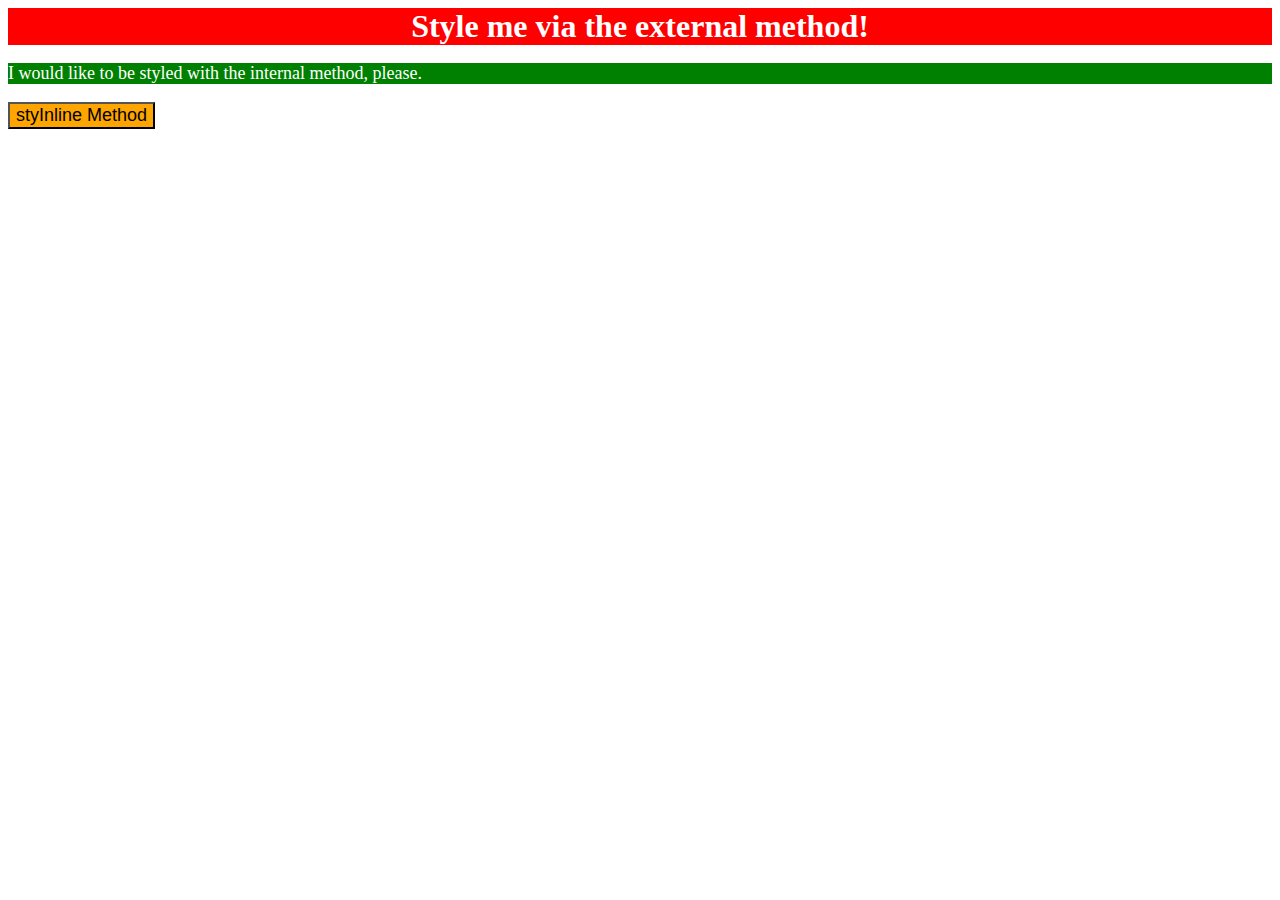
<file: foundations/01-css-methods/index.html>
<!DOCTYPE html>
<html lang="en">
  <head>
    <meta charset="UTF-8">
    <meta http-equiv="X-UA-Compatible" content="IE=edge">
    <meta name="viewport" content="width=device-width, initial-scale=1.0">
    <link rel="stylesheet" href="style.css">
    <title>Methods for Adding CSS</title>
    <style>
      p {
        background-color: green;
        color: white;
        font-size: 18px;
      }
    </style>
  </head>
  <body>
    <div>Style me via the external method!</div>
    <p>I would like to be styled with the internal method, please.</p>
    <button style="background-color: orange; font-size: 18px;"> styInline Method</button>
  </body>
</html>
</file>
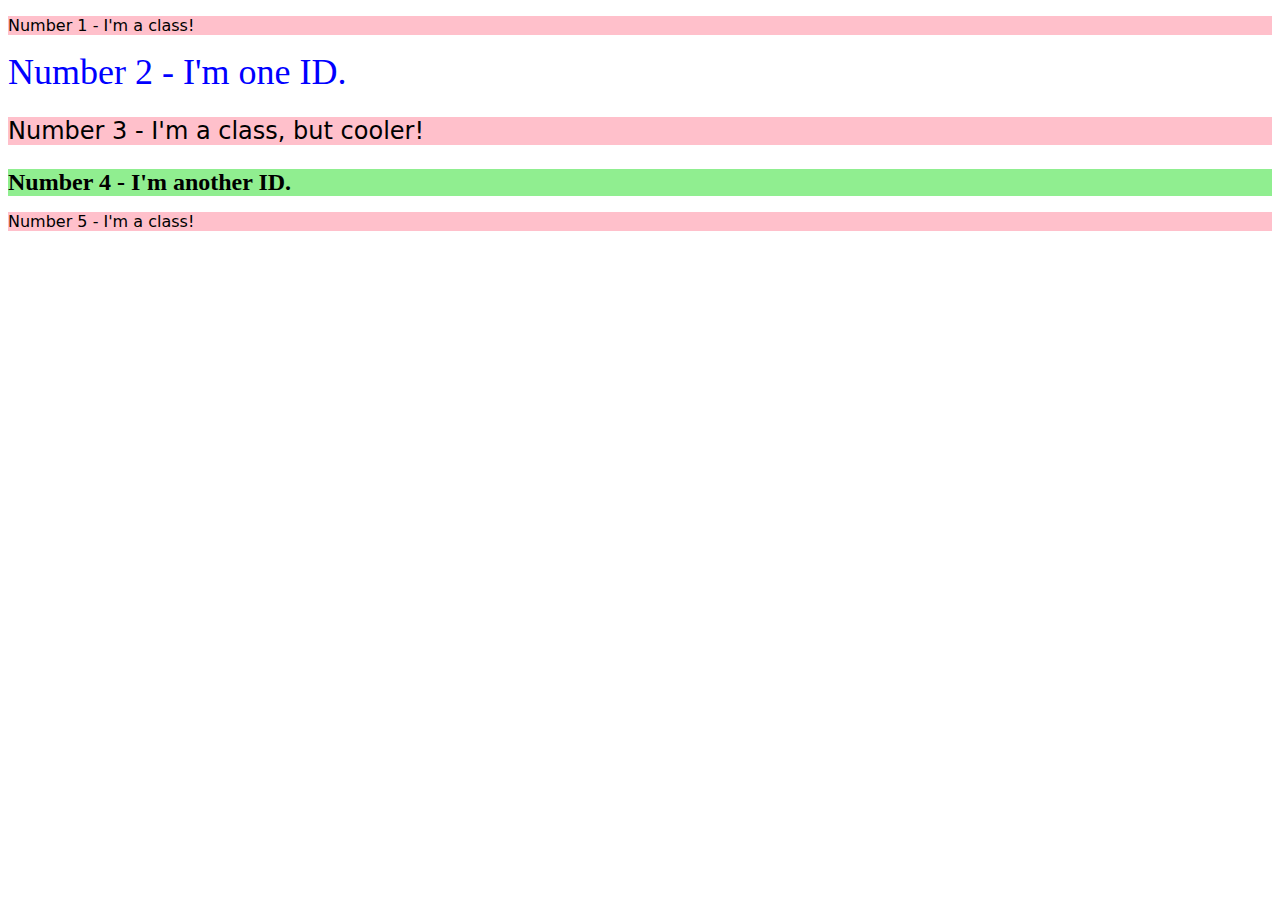
<file: foundations/02-class-id-selectors/index.html>
<!DOCTYPE html>
<html lang="en">
  <head>
    <meta charset="UTF-8">
    <meta http-equiv="X-UA-Compatible" content="IE=edge">
    <meta name="viewport" content="width=device-width, initial-scale=1.0">
    <title>Class and ID Selectors</title>
    <link rel="stylesheet" href="style.css">
  </head>
  <body>
    <p class="odd">Number 1 - I'm a class!</p>
    <div id="id1">Number 2 - I'm one ID.</div>
    <p class="odd fontsize">Number 3 - I'm a class, but cooler!</p>
    <div id="id2">Number 4 - I'm another ID.</div>
    <p class="odd">Number 5 - I'm a class!</p>
  </body>
</html>
</file>
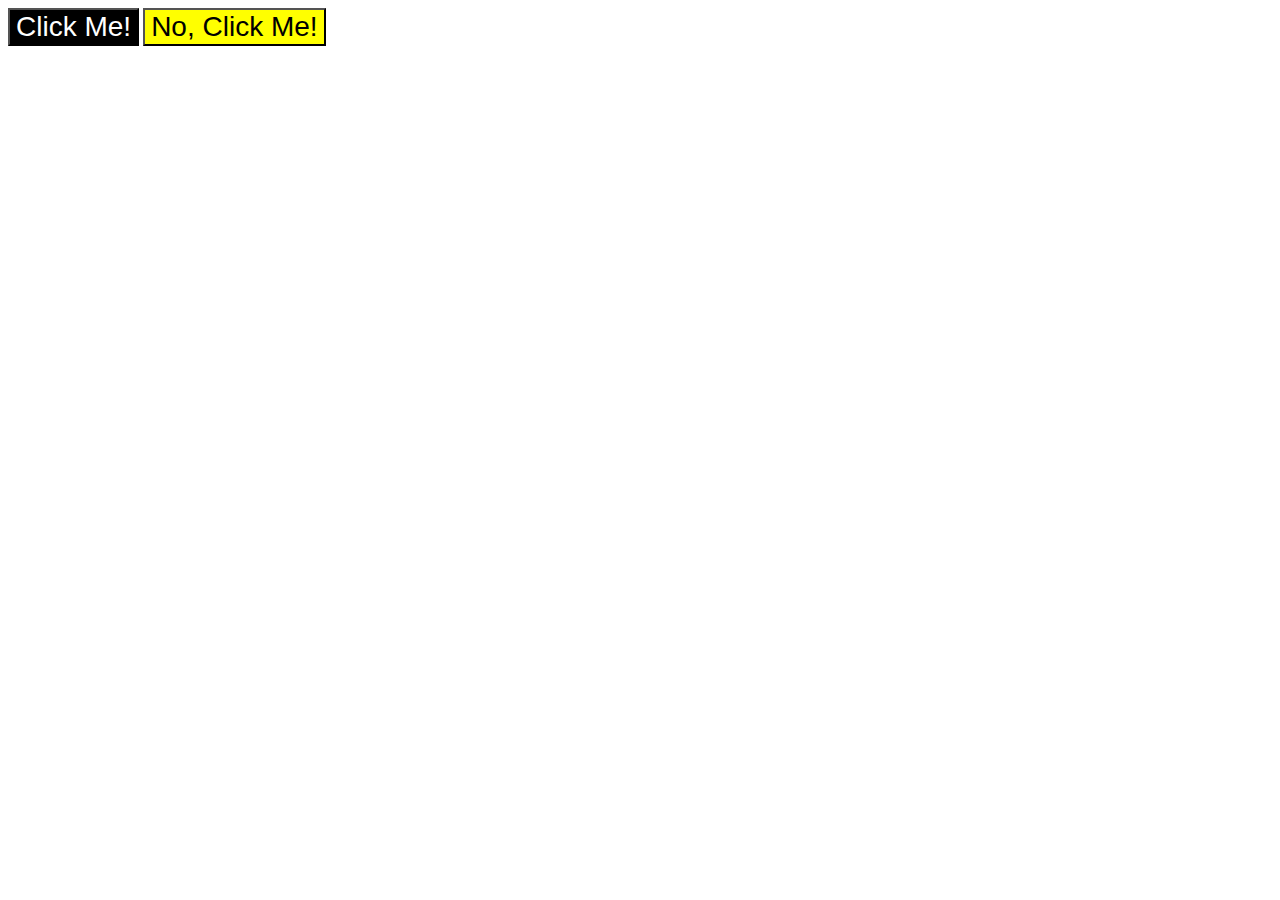
<file: foundations/03-grouping-selectors/index.html>
<!DOCTYPE html>
<html lang="en">
  <head>
    <meta charset="UTF-8">
    <meta http-equiv="X-UA-Compatible" content="IE=edge">
    <meta name="viewport" content="width=device-width, initial-scale=1.0">
    <title>Grouping Selectors</title>
    <link rel="stylesheet" href="style.css">
  </head>
  <body>
    <button class="black">Click Me!</button>
    <button class="yellow">No, Click Me!</button>
  </body>
</html>
</file>
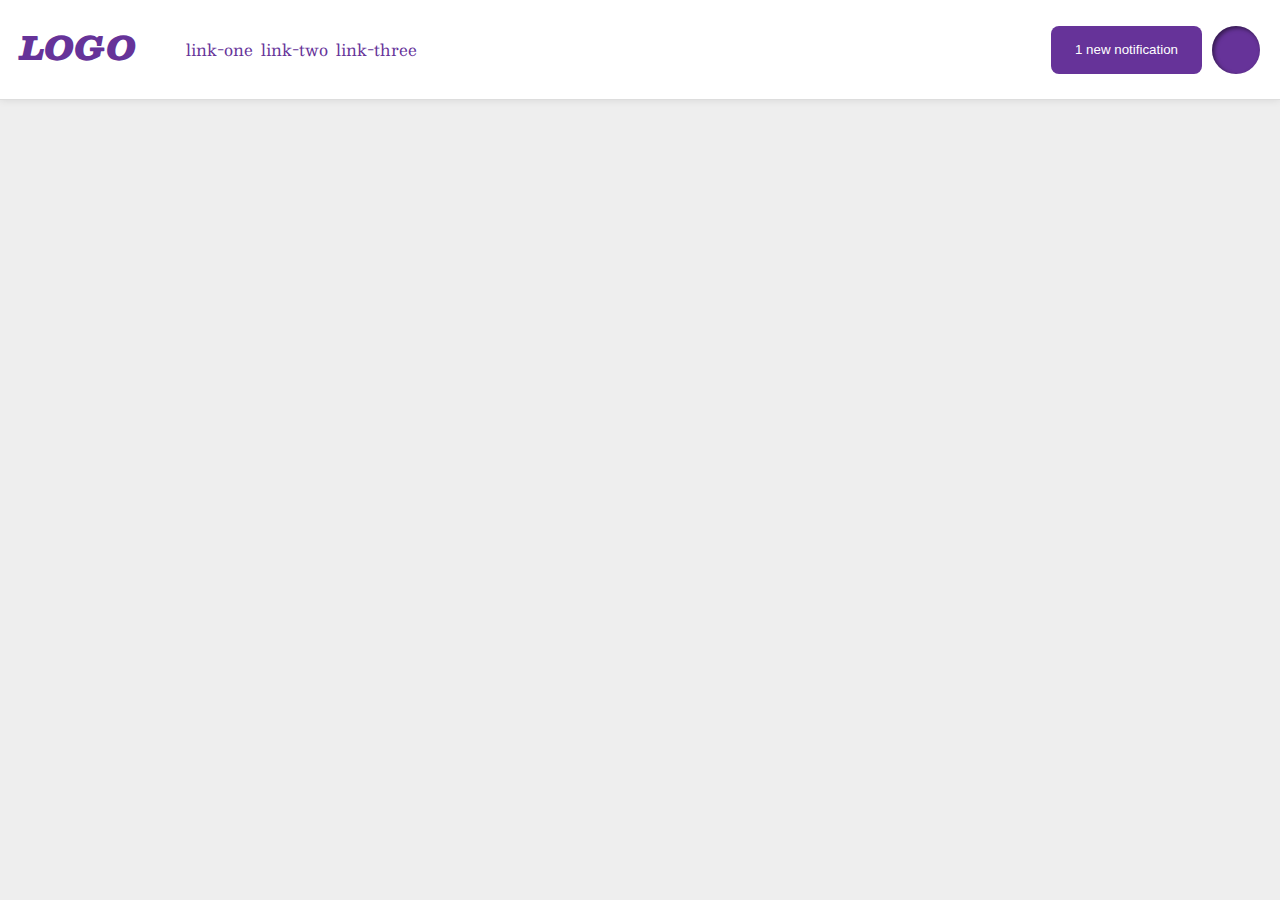
<file: foundations/flex/03-flex-header-2/index.html>
<!DOCTYPE html>
<html lang="en">

<head>
  <meta charset="UTF-8">
  <meta http-equiv="X-UA-Compatible" content="IE=edge">
  <meta name="viewport" content="width=device-width, initial-scale=1.0">
  <title>Flex Header 2</title>
  <link rel="stylesheet" href="style.css">
</head>

<body>
  <div class="header">
    <div class="left">
      <div class="logo">
        LOGO
      </div>
      <ul class="links">
        <li><a href="https://google.com">link-one</a></li>
        <li><a href="https://google.com">link-two</a></li>
        <li><a href="https://google.com">link-three</a></li>
      </ul>
    </div>
    <div class="right">
      <button class="notifications">
        1 new notification
      </button>
      <div class="profile-image"></div>
    </div>
  </div>
</body>

</html>
</file>
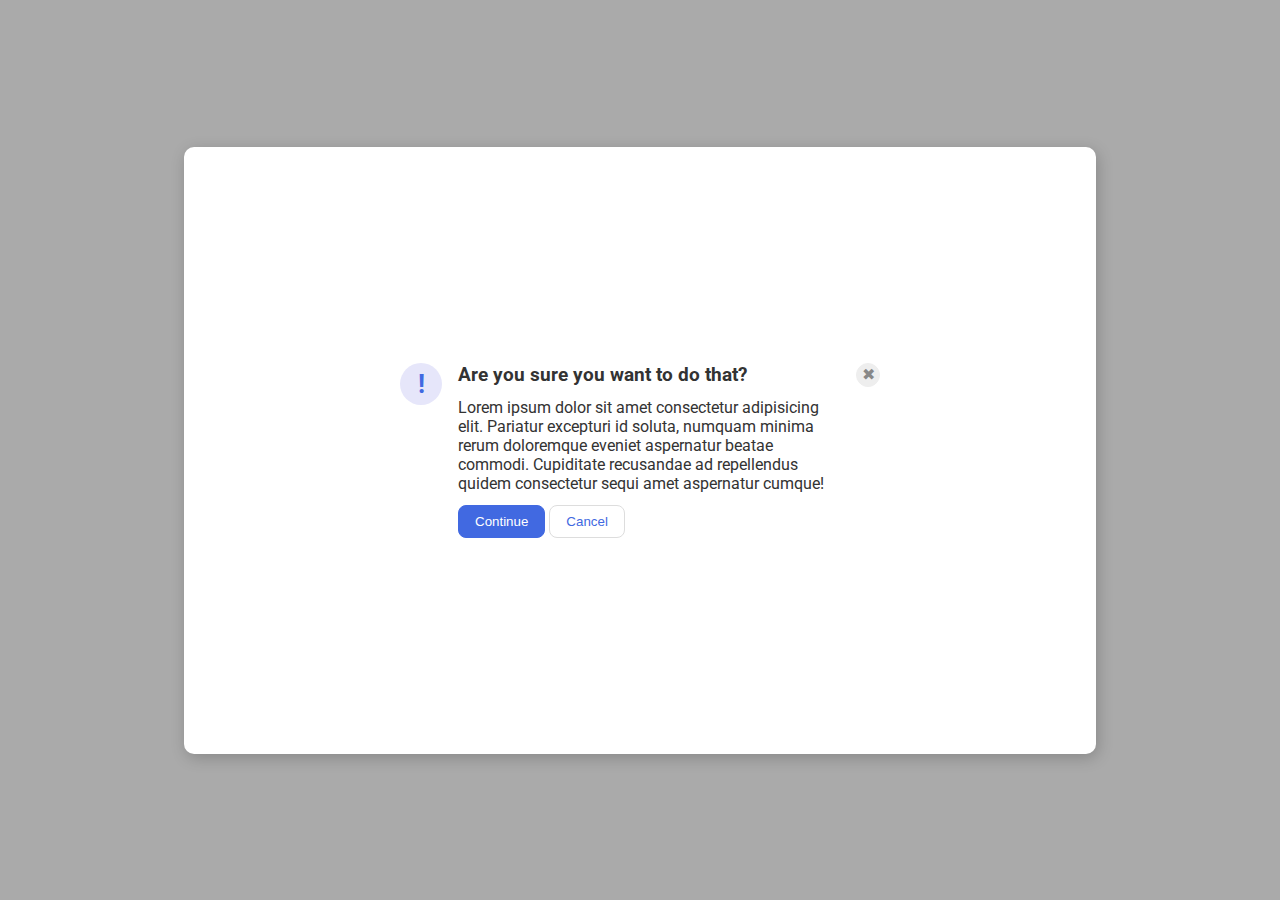
<file: foundations/flex/05-flex-modal/index.html>
<!DOCTYPE html>
<html lang="en">

<head>
  <meta charset="UTF-8">
  <meta http-equiv="X-UA-Compatible" content="IE=edge">
  <meta name="viewport" content="width=device-width, initial-scale=1.0">
  <link rel="stylesheet" href="style.css">
  <title>Modal</title>
</head>

<body>
  <div class="modal">
    <div class="icon">!</div>
    <div class="content">
      <div class="header">Are you sure you want to do that?</div>
      <div class="text">Lorem ipsum dolor sit amet consectetur adipisicing elit. Pariatur excepturi id soluta, numquam
        minima rerum doloremque eveniet aspernatur beatae commodi. Cupiditate recusandae ad repellendus quidem
        consectetur sequi amet aspernatur cumque!</div>
      <div class="buttons">
        <button class="continue">Continue</button>
        <button class="cancel">Cancel</button>
      </div>
    </div>
    <button class="close-button">✖</button>
  </div>
</body>

</html>
</file>
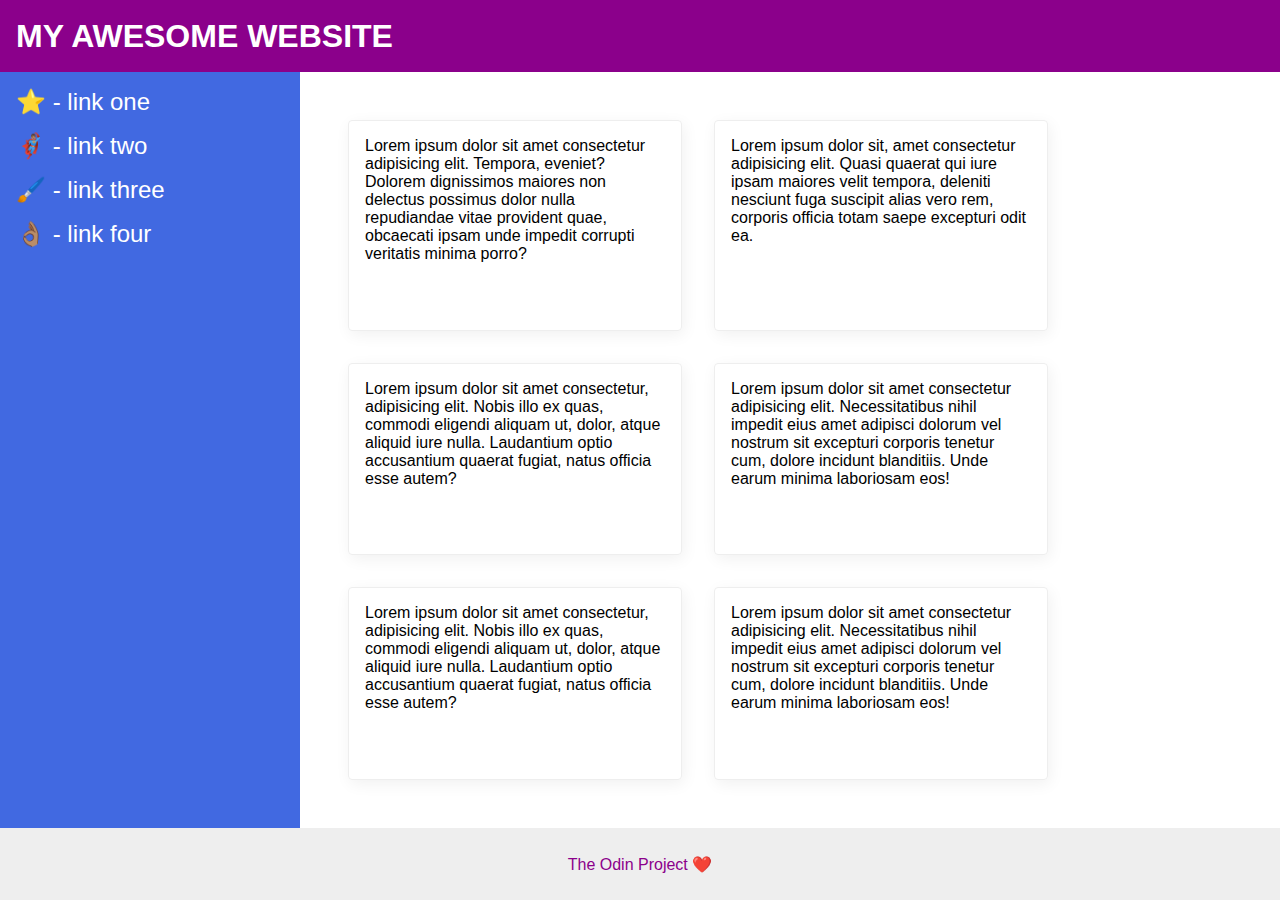
<file: foundations/flex/07-flex-layout-2/index.html>
<!DOCTYPE html>
<html lang="en">

<head>
  <meta charset="UTF-8">
  <meta http-equiv="X-UA-Compatible" content="IE=edge">
  <meta name="viewport" content="width=device-width, initial-scale=1.0">
  <title>The Holy Grail</title>
  <link rel="stylesheet" href="style.css">
</head>

<body>
  <div class="header">
    MY AWESOME WEBSITE
  </div>

  <div class="body">
    <div class="sidebar">
      <ul>
        <li><a href="#">⭐ - link one</a></li>
        <li><a href="#">🦸🏽‍♂️ - link two</a></li>
        <li><a href="#">🖌️ - link three</a></li>
        <li><a href="#">👌🏽 - link four</a></li>
      </ul>
    </div>
    <div class="container">
      <div class="card">Lorem ipsum dolor sit amet consectetur adipisicing elit. Tempora, eveniet? Dolorem dignissimos
        maiores non delectus possimus dolor nulla repudiandae vitae provident quae, obcaecati ipsam unde impedit
        corrupti
        veritatis minima porro?</div>
      <div class="card">Lorem ipsum dolor sit, amet consectetur adipisicing elit. Quasi quaerat qui iure ipsam maiores
        velit
        tempora, deleniti nesciunt fuga suscipit alias vero rem, corporis officia totam saepe excepturi odit ea.</div>
      <div class="card">Lorem ipsum dolor sit amet consectetur, adipisicing elit. Nobis illo ex quas, commodi eligendi
        aliquam ut, dolor, atque aliquid iure nulla. Laudantium optio accusantium quaerat fugiat, natus officia esse
        autem?
      </div>
      <div class="card">Lorem ipsum dolor sit amet consectetur adipisicing elit. Necessitatibus nihil impedit eius amet
        adipisci dolorum vel nostrum sit excepturi corporis tenetur cum, dolore incidunt blanditiis. Unde earum minima
        laboriosam eos!</div>
      <div class="card">Lorem ipsum dolor sit amet consectetur, adipisicing elit. Nobis illo ex quas, commodi eligendi
        aliquam ut, dolor, atque aliquid iure nulla. Laudantium optio accusantium quaerat fugiat, natus officia esse
        autem?
      </div>
      <div class="card">Lorem ipsum dolor sit amet consectetur adipisicing elit. Necessitatibus nihil impedit eius amet
        adipisci dolorum vel nostrum sit excepturi corporis tenetur cum, dolore incidunt blanditiis. Unde earum minima
        laboriosam eos!</div>
    </div>
  </div>

  <div class="footer">
    The Odin Project ❤️
  </div>
</body>

</html>
</file>
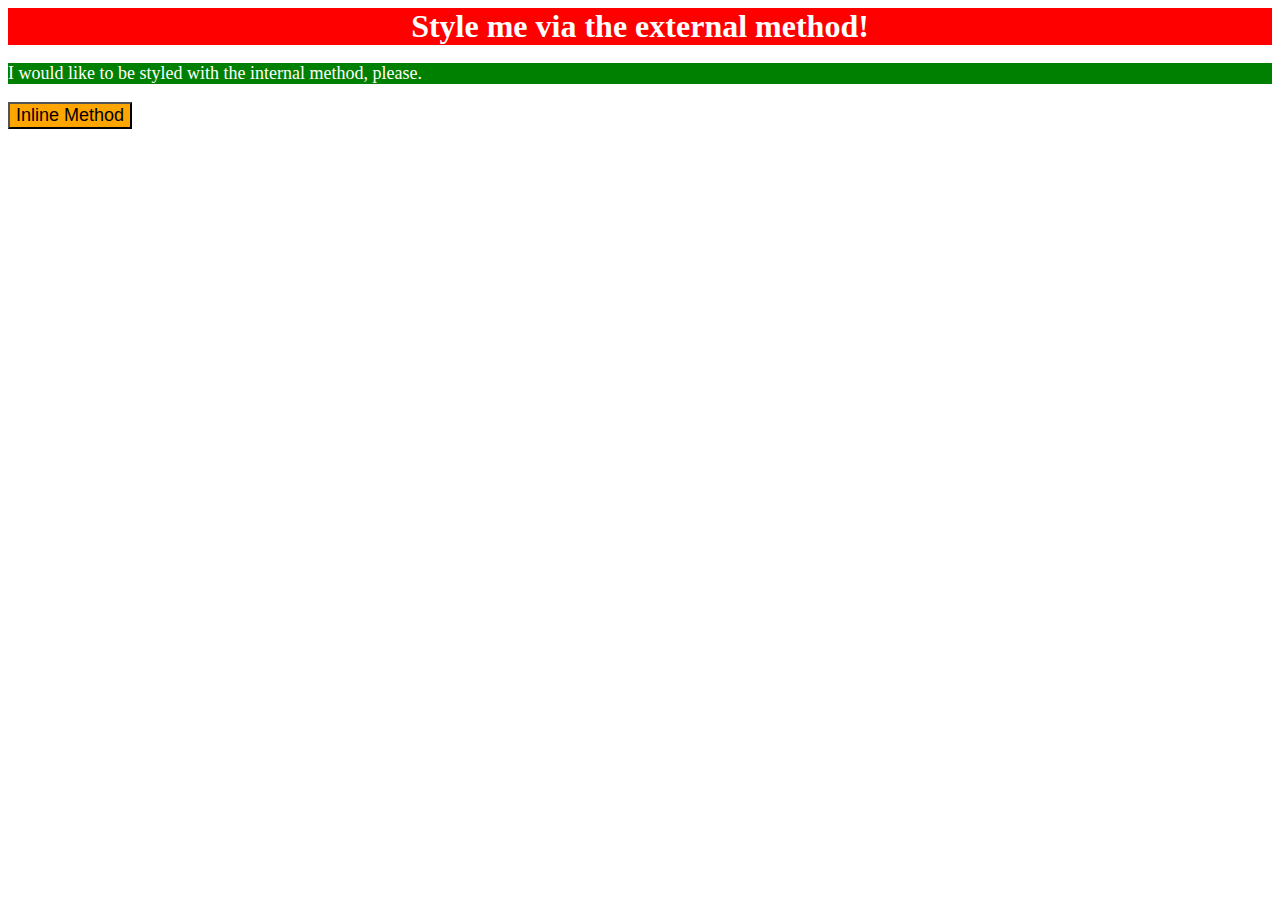
<file: foundations/intro-to-css/01-css-methods/index.html>
<!DOCTYPE html>
<html lang="en">
  <head>
    <meta charset="UTF-8">
    <meta http-equiv="X-UA-Compatible" content="IE=edge">
    <meta name="viewport" content="width=device-width, initial-scale=1.0">
    <link rel="stylesheet" href="style.css">
    <title>Methods for Adding CSS</title>
    <style>
      /*  a green background, white text, and a font size of 18px */
      p {
        background-color: green;
        color: white;
        font-size: 18px;
      }
    </style>
  </head>
  <body>
    <div>Style me via the external method!</div>
    <p>I would like to be styled with the internal method, please.</p>
    <button style="background-color: orange; font-size: 18px;">Inline Method</button>
  </body>
</html>
</file>
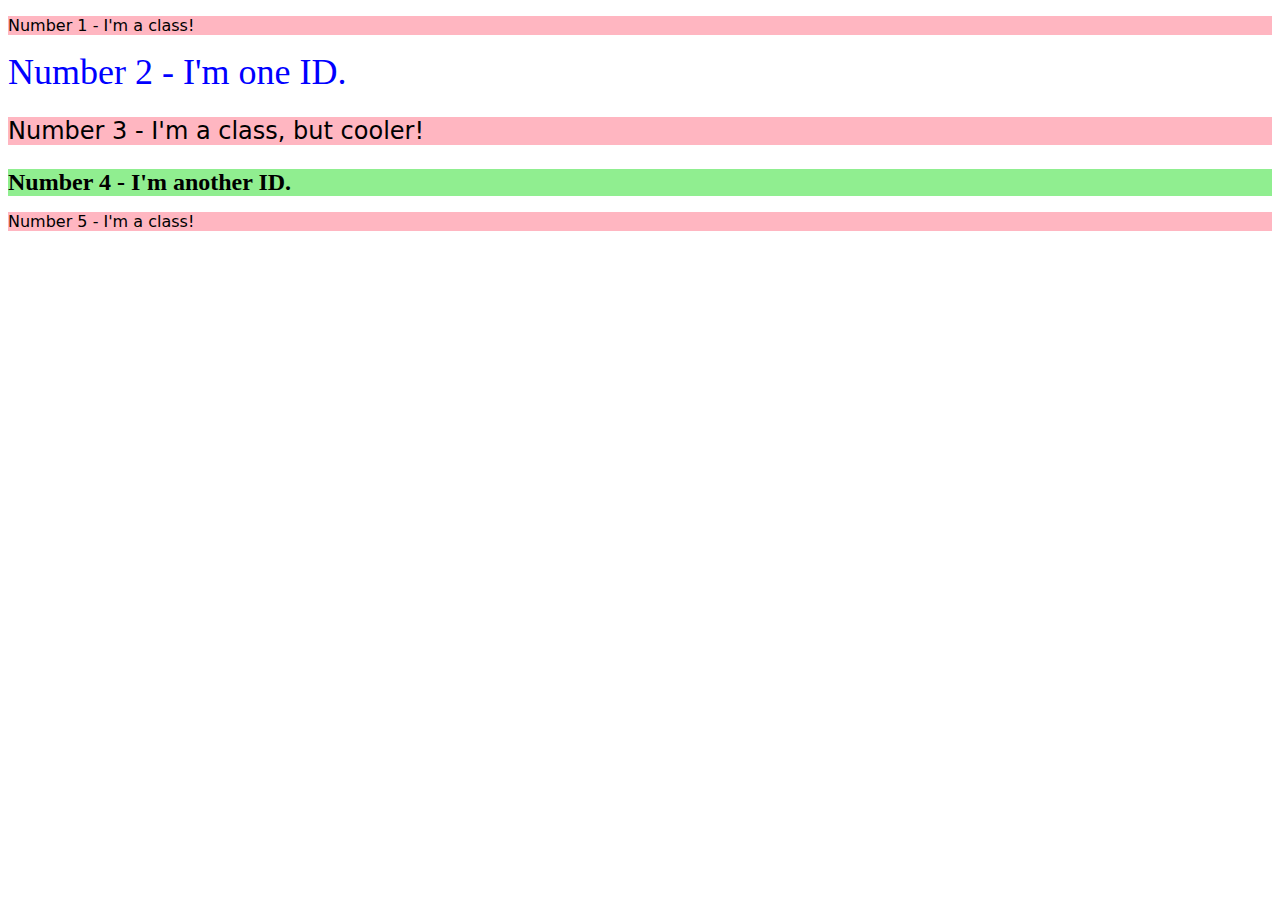
<file: foundations/intro-to-css/02-class-id-selectors/index.html>
<!DOCTYPE html>
<html lang="en">
  <head>
    <meta charset="UTF-8">
    <meta http-equiv="X-UA-Compatible" content="IE=edge">
    <meta name="viewport" content="width=device-width, initial-scale=1.0">
    <title>Class and ID Selectors</title>
    <link rel="stylesheet" href="style.css">
  </head>
  <body>
    <p class="odd">Number 1 - I'm a class!</p>
    <div class="even" id="second">Number 2 - I'm one ID.</div>
    <p class="odd increase-font">Number 3 - I'm a class, but cooler!</p>
    <div class="even" id="fourth">Number 4 - I'm another ID.</div>
    <p class="odd">Number 5 - I'm a class!</p>
  </body>
</html>
</file>
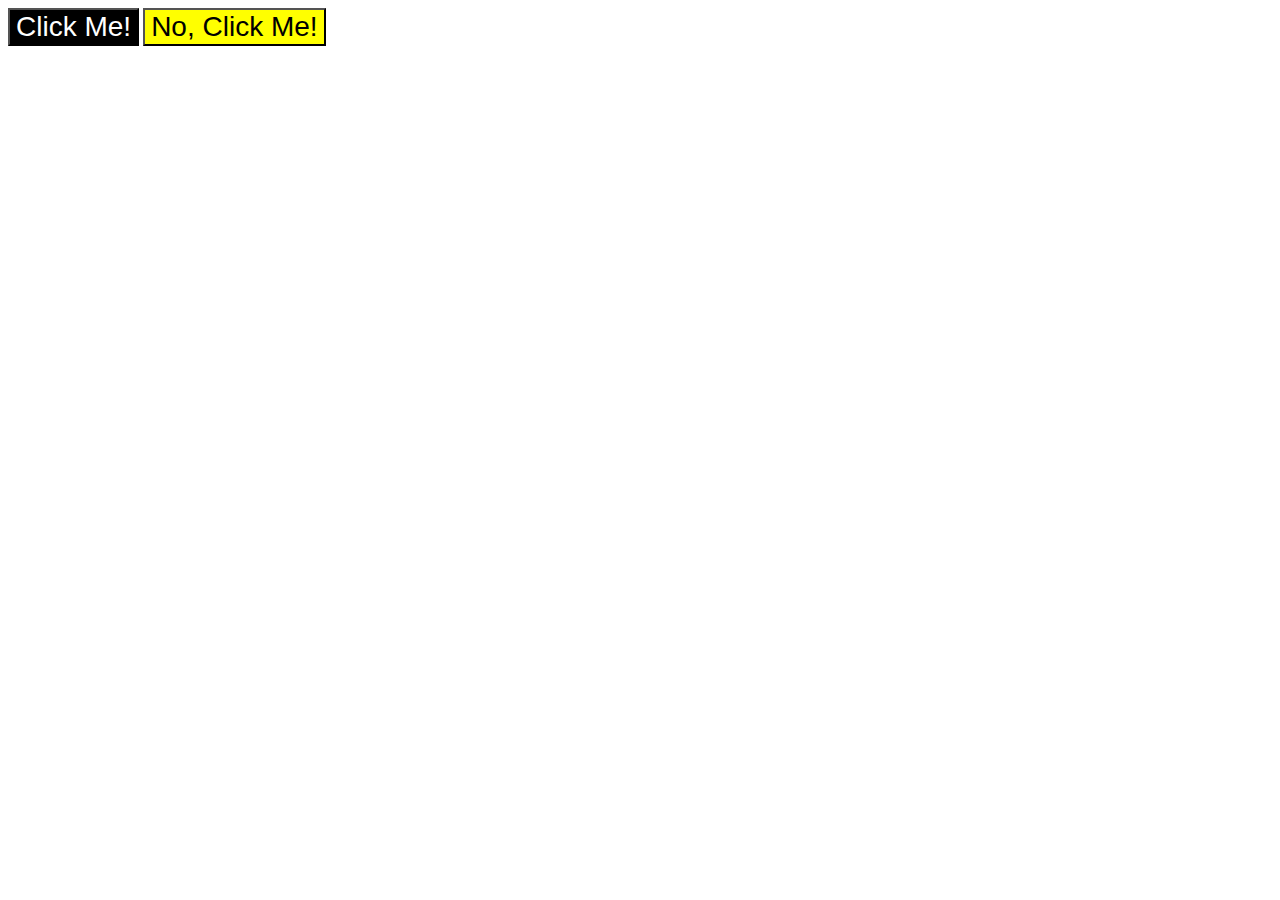
<file: foundations/intro-to-css/03-grouping-selectors/index.html>
<!DOCTYPE html>
<html lang="en">
  <head>
    <meta charset="UTF-8">
    <meta http-equiv="X-UA-Compatible" content="IE=edge">
    <meta name="viewport" content="width=device-width, initial-scale=1.0">
    <title>Grouping Selectors</title>
    <link rel="stylesheet" href="style.css">
  </head>
  <body>
    <button class="first">Click Me!</button>
    <button class="second">No, Click Me!</button>
  </body>
</html>
</file>
<file: foundations/01-css-methods/style.css>
div {
    background-color: red;
    color: white;
    font-size: 32px;
    text-align: center;
    font-weight: 900;
}
</file>
<file: foundations/02-class-id-selectors/style.css>
.odd {
    background-color: pink;
    font-family: 'Verdana', 'dejavu sans', sans-serif;
}

#id1 {
    color: blue;
    font-size: 36px;
}

.fontsize {
    font-size: 24px;
}

#id2 {
    background-color: lightgreen;
    font-size: 24px;
    font-weight: bold;
}
</file>
<file: foundations/03-grouping-selectors/style.css>
.black, 
.yellow {
    font-size: 28px;
    font-family: 'Helvetica', 'Times New Roman', sans-serif;
}

.black {
    background-color: black;
    color: white;
}

.yellow {
    background-color: yellow;
}
</file>
<file: foundations/flex/03-flex-header-2/style.css>
/* this is some magical font-importing.  
you'll learn about it later. */
@import url('https://fonts.googleapis.com/css2?family=Besley:ital,wght@0,400;1,900&display=swap');

body {
  margin: 0;
  background: #eee;
  font-family: Besley, serif;
}

.header {
  background: white;
  border-bottom: 1px solid #ddd;
  box-shadow: 0 0 8px rgba(0,0,0,.1);
}

.profile-image {
  background: rebeccapurple;
  box-shadow: inset 2px 2px 4px rgba(0,0,0,.5);
  border-radius: 50%;
  width: 48px;
  height: 48px;
}

.logo {
  color: rebeccapurple;
  font-size: 32px;
  font-weight: 900;
  font-style: italic;
}

button {
  border: none;
  border-radius: 8px;
  background: rebeccapurple;
  color: white;
  padding: 8px 24px;
}

a {
  /* this removes the line under our links */
  text-decoration: none;
  color: rebeccapurple;
}

ul {
  list-style-type: none;
}


.header {
  display: flex;
  align-items: center;
  justify-content: space-between;
}

ul {
  display: flex;
  gap: 8px;
}

.left ,
.right {
  display: flex;
  gap: 10px;
  padding: 20px;
}
</file>
<file: foundations/flex/05-flex-modal/style.css>
@import url('https://fonts.googleapis.com/css2?family=Roboto:wght@400;700&display=swap');

html, body {
  height: 100%;
}

body {
  font-family: Roboto, sans-serif;
  margin: 0;
  background: #aaa;
  color: #333;
  /* I'll give you this one for free lol */
  display: flex;
  align-items: center;
  justify-content: center;
}

.modal {
  background: white;
  width: 480px;
  border-radius: 10px;
  box-shadow: 2px 4px 16px rgba(0,0,0,.2);
}

.icon {
  color: royalblue;
  font-size: 26px;
  font-weight: 700;
  background: lavender;
  width: 42px;
  height: 42px;
  border-radius: 50%;
  display: flex;
  align-items: center;
  justify-content: center;
}

.close-button {
  background: #eee;
  border-radius: 50%;
  color: #888;
  font-weight: 400;
  font-size: 16px;
  height: 24px;
  width: 24px;
  display: flex;
  align-items: center;
  justify-content: center;
  border: 1px solid #eee;
  padding: 0;
}

button {
  cursor: pointer;
  padding: 8px 16px;
  border-radius: 8px;
}

button.continue {
  background: royalblue;
  border: 1px solid royalblue;
  color: white;
}

button.cancel {
  background: white;
  border: 1px solid #ddd;
  color: royalblue;
}

.modal {
  display: flex;
  gap: 16px;
  padding: 216px;
  justify-content: center;
}

.icon , 
.close-button {
  /* this keeps the icon from getting smashed by the text */
  flex-shrink: 0;
}

.text {
  margin-bottom: 12px;
}

.header {
  font-weight: bold;
  font-size: 1.2rem;
  margin-bottom: 12px;
}
</file>
<file: foundations/flex/07-flex-layout-2/style.css>
body {
  font-family: -apple-system, BlinkMacSystemFont, 'Segoe UI', Roboto, Oxygen, Ubuntu, Cantarell, 'Open Sans', 'Helvetica Neue', sans-serif;
  margin: 0;
  min-height: 100vh;
}

.header {
  height: 72px;
  background: darkmagenta;
  color: white;
}

.footer {
  height: 72px;
  background: #eee;
  color: darkmagenta;
}

.sidebar {
  width: 300px;
  background: royalblue;
  box-sizing: border-box;
}

.card {
  border: 1px solid #eee;
  box-shadow: 2px 4px 16px rgba(0,0,0,.06);
  border-radius: 4px;
}


/* Solution */
body {
  display: flex;
  flex-direction: column;
}

.header {
  display: flex;
  align-items: center;
  padding: 0 16px;
  font-size: 32px;
  font-weight: 900;
}

.body {
  flex: 1;
  display: flex;
}

.sidebar {
  flex-shrink: 0;
  padding: 16px;
}

ul {
  list-style-type: none;
  margin: 0;
  padding: 0;
}

li {
  margin-bottom: 16px;
}

a {
  color: white;
  text-decoration: none;
  font-size: 24px;
}

.container {
  padding: 48px;
  display: flex;
  flex-wrap: wrap;
  gap: 32px;
}

.card {
  padding: 16px;
  width: 300px;
}

.footer {
  display: flex;
  align-items: center;
  justify-content: center;
}
</file>
<file: foundations/intro-to-css/01-css-methods/style.css>
div {
    background-color: red;
    color: white;
    font-size: 32px;
    text-align: center;
    font-weight: bold;
}
</file>
<file: foundations/intro-to-css/02-class-id-selectors/style.css>
/* Add CSS Styling */
.odd {
    background-color: lightpink;
    font-family: 'Verdana', 'DejaVu Sans', sans-serif;
}

/* * **The second element**: blue text and a font size of 36px */

#second {
    color: blue;
    font-size: 36px;
}

.increase-font {
    font-size: 24px;
}
/* * **The fourth element**: a light green background, a font size of 24px, and bold */
#fourth {
    background-color: lightgreen;
    font-size: 24px;
    font-weight: bold;
}
</file>
<file: foundations/intro-to-css/03-grouping-selectors/style.css>
/* Add CSS Styling */
/* The first element**: a black background and white text
The second element**: a yellow background
Both elements: a font size of 28px and a list of fonts containing `Helvetica` and `Times New Roman`, with `sans-serif` as a fallback */

.first {
    background-color: black;
    color: white;
}

.second {
    background-color: yellow;
}

.first, .second {
    font-size: 28px;
    font-family: 'Helvetica', 'TImes New Roman', sans-serif;
}
</file>
